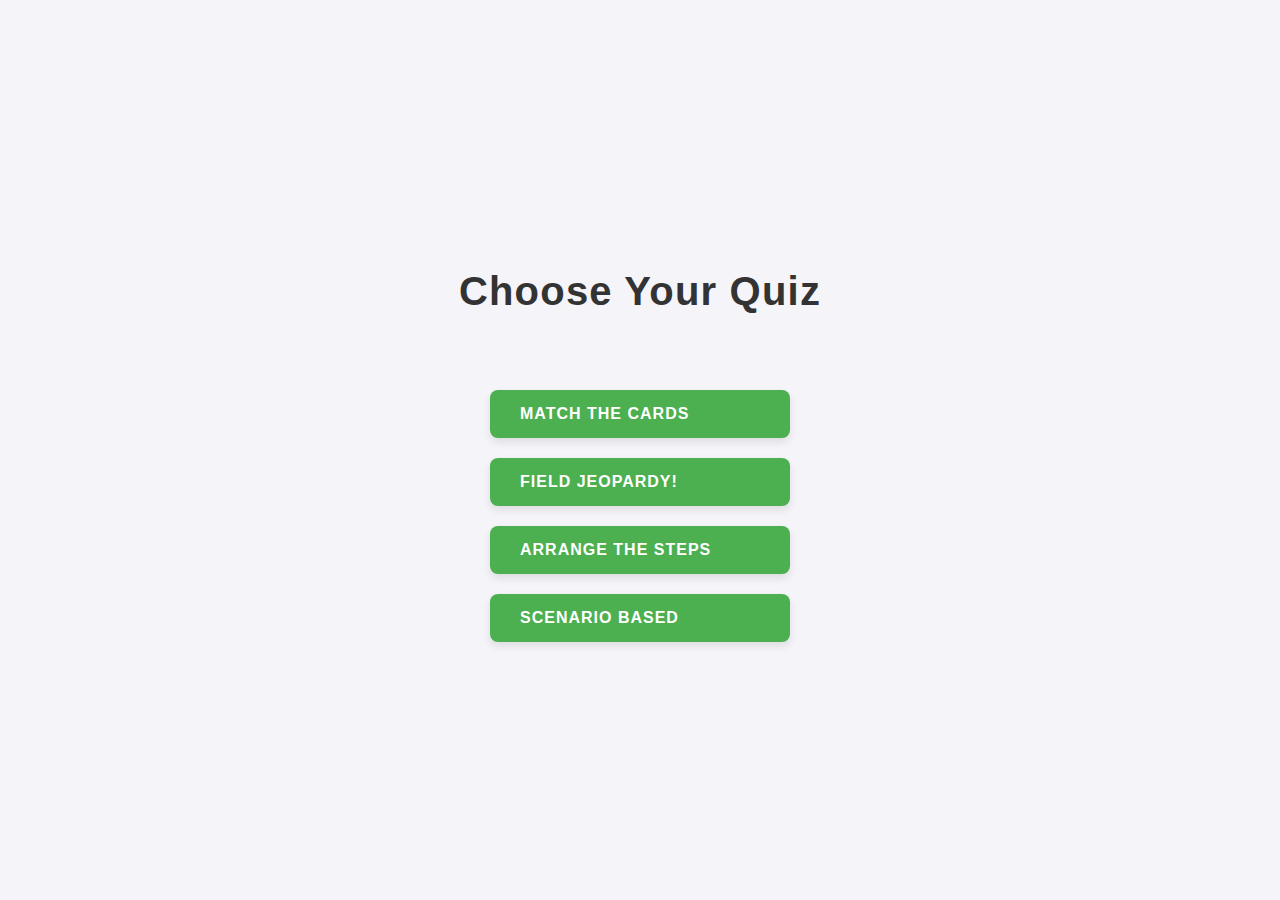
<file: Games/index.html>
<!DOCTYPE html>
<html lang="en">
<head>
    <meta charset="UTF-8">
    <meta name="viewport" content="width=device-width, initial-scale=1.0">
    <title>Quiz Index</title>
    <style>
        body {
            font-family: 'Segoe UI', Tahoma, Geneva, Verdana, sans-serif;
            background-color: #f4f4f9;
            display: flex;
            flex-direction: column;
            justify-content: center;
            align-items: center;
            height: 100vh;
            margin: 0;
            animation: fadeIn 1s ease-in-out;
        }

        @keyframes fadeIn {
            from { opacity: 0; }
            to { opacity: 1; }
        }

        h1 {
            color: #333;
            font-size: 2.5rem;
            margin-bottom: 40px;
            letter-spacing: 1.2px;
            animation: slideDown 0.6s ease-in-out;
        }

        @keyframes slideDown {
            from { transform: translateY(-50px); opacity: 0; }
            to { transform: translateY(0); opacity: 1; }
        }

        .quiz-list {
            list-style: none;
            padding: 0;
        }

        .quiz-item {
            margin: 20px 0;
            animation: fadeUp 1s ease-in-out;
        }

        @keyframes fadeUp {
            from { transform: translateY(20px); opacity: 0; }
            to { transform: translateY(0); opacity: 1; }
        }

        .quiz-button {
            padding: 15px 30px;
            background-color: #4CAF50;
            color: white;
            border: none;
            cursor: pointer;
            text-transform: uppercase;
            font-size: 16px;
            font-weight: bold;
            letter-spacing: 1px;
            text-decoration: none;
            border-radius: 8px;
            box-shadow: 0 4px 8px rgba(0, 0, 0, 0.1);
            transition: all 0.3s ease-in-out;
            display: inline-block;
            width: 240px;
        }

        .quiz-button:hover {
            background-color: #45a049;
            box-shadow: 0 6px 12px rgba(0, 0, 0, 0.2);
            transform: translateY(-5px);
        }

        .quiz-button:active {
            transform: translateY(0);
            box-shadow: 0 4px 8px rgba(0, 0, 0, 0.1);
        }
    </style>
</head>
<body>

    <h1>Choose Your Quiz</h1>

    <ul class="quiz-list">
        <!-- Field Memory Card Match Quiz -->
        <li class="quiz-item">
            <a href="Q4/quiz4.html" class="quiz-button">Match the Cards</a>
        </li>
        
        <!-- Field Jeopardy Quiz -->
        <li class="quiz-item">
            <a href="Q5/quiz5.html" class="quiz-button">Field Jeopardy!</a>
        </li>

        <!-- Arrange the Steps Quiz -->
        <li class="quiz-item">
            <a href="Q6/quiz6.html" class="quiz-button">Arrange the Steps</a>
        </li>

        <li class="quiz-item"></li>
            <a href="Q3\vaibhav\quiz3.html" class="quiz-button">Scenario Based</a>
        </li>
    </ul>

</body>
</html>
</file>
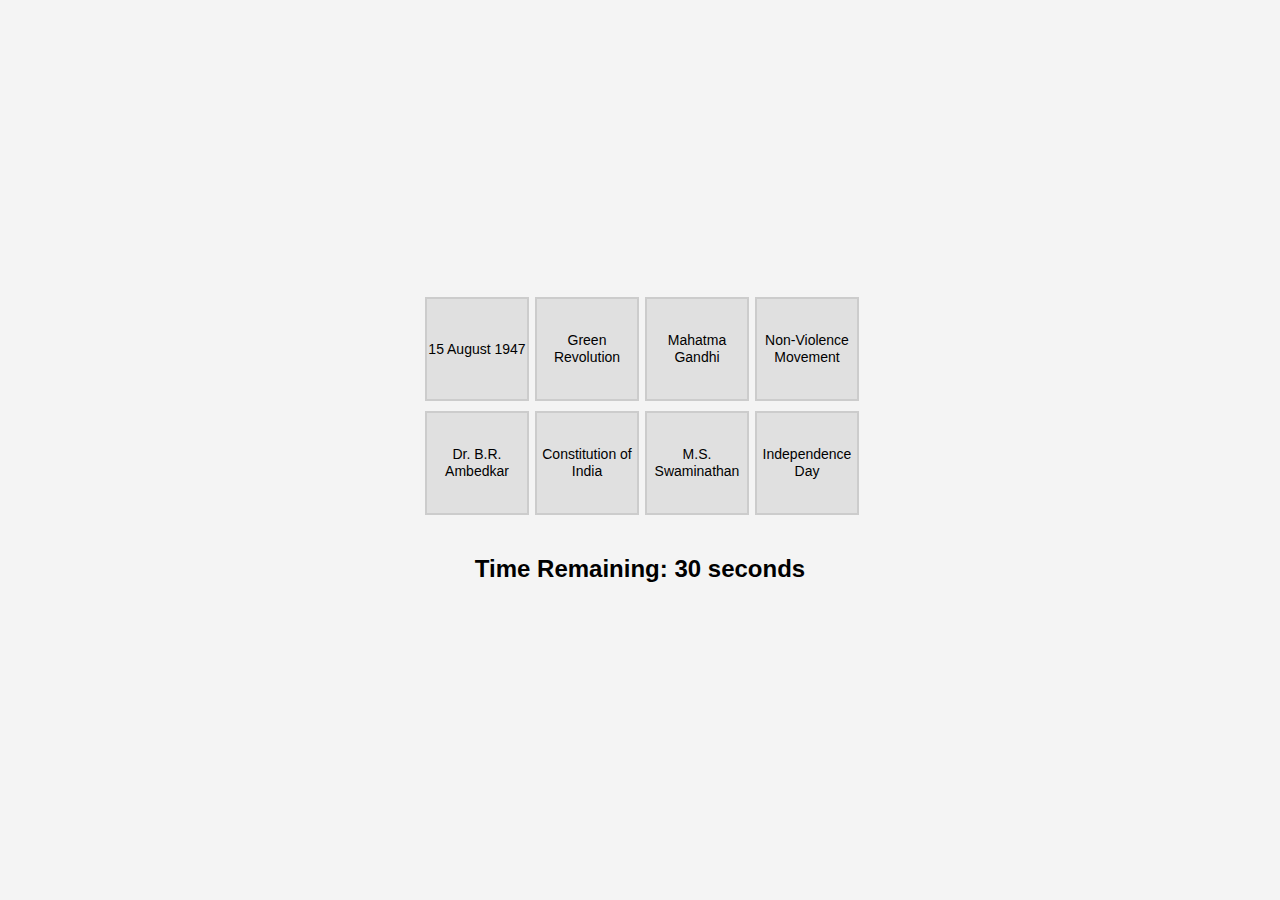
<file: Games/Q4/quiz4.html>
<!DOCTYPE html>
<html lang="en">
<head>
    <meta charset="UTF-8">
    <meta name="viewport" content="width=device-width, initial-scale=1.0">
    <title>Social Science Memory Card Match Game</title>
    <style>
        body {
            font-family: Arial, sans-serif;
            display: flex;
            justify-content: center;
            align-items: center;
            flex-direction: column;
            height: 100vh;
            margin: 0;
            background-color: #f4f4f4;
        }
        .game-board {
            display: grid;
            grid-template-columns: repeat(4, 100px);
            gap: 10px;
        }
        .card {
            width: 100px;
            height: 100px;
            background-color: #e0e0e0;
            display: flex;
            justify-content: center;
            align-items: center;
            cursor: pointer;
            font-size: 14px;
            border: 2px solid #ccc;
            user-select: none;
            text-align: center;
            line-height: 1.2;
        }
        .hidden {
            background-color: #616161;
            color: #616161;
        }
        .matched {
            background-color: #b2ff59;
            cursor: default;
        }
        .matched-pairs {
            margin-top: 20px;
            font-size: 16px;
            color: #333;
        }
        .next-button {
            display: none;
            background-color: #4CAF50;
            color: white;
            padding: 10px 20px;
            font-size: 16px;
            cursor: pointer;
            border: none;
            margin-top: 20px;
        }
        .next-button:hover {
            background-color: #45a049;
        }
    </style>
</head>
<body>

<div class="game-board" id="gameBoard">
    <!-- Cards will be generated here -->
</div>
<div class="matched-pairs" id="matchedPairs">
    <!-- Matched pairs' IDs will be displayed here -->
</div>

<!-- Timer -->
<h2 id="timer">Time Remaining: 30 seconds</h2>

<!-- Next Button -->
<button class="next-button" id="nextButton">Next</button>

<script>
    const questionApiUrl = "http://192.168.111.99:8000/app/questions/topic/5/";
    const submitApiUrl = "http://192.168.111.99:8000/app/responses/";

    const gameBoard = document.getElementById('gameBoard');
    const matchedPairsDiv = document.getElementById('matchedPairs');
    const timerDisplay = document.getElementById('timer');
    const nextButton = document.getElementById('nextButton');

    let firstCard = null;
    let secondCard = null;
    let lockBoard = false;
    let matchedPairs = [];  // Array to store matched pair IDs
    let gameOver = false;   // Track game status
    let allMatched = false; // Track whether all pairs are matched
    let timeLeft = 30;      // Timer countdown

    // Timer countdown
    const timer = setInterval(() => {
        timeLeft--;
        timerDisplay.textContent = `Time Remaining: ${timeLeft} seconds`;

        if (timeLeft === 0) {
            clearInterval(timer);
            endGame(false);  // If time runs out, game ends with "false"
        }
    }, 1000);

    // List of matching pairs for social science topics (India) with IDs
    const cards = [
        { id: 1, name: "Mahatma Gandhi", pair: "Non-Violence Movement" },
        { id: 1, name: "Non-Violence Movement", pair: "Mahatma Gandhi" },
        { id: 2, name: "Constitution of India", pair: "Dr. B.R. Ambedkar" },
        { id: 2, name: "Dr. B.R. Ambedkar", pair: "Constitution of India" },
        { id: 3, name: "Green Revolution", pair: "M.S. Swaminathan" },
        { id: 3, name: "M.S. Swaminathan", pair: "Green Revolution" },
        { id: 4, name: "Independence Day", pair: "15 August 1947" },
        { id: 4, name: "15 August 1947", pair: "Independence Day" }
    ];

    // Duplicate the cards and shuffle them
    const gameCards = [...cards].sort(() => 0.5 - Math.random());

    // Function to create the cards
    function createCard(card) {
        const cardElement = document.createElement('div');
        cardElement.classList.add('card');
        cardElement.dataset.name = card.name;
        cardElement.dataset.id = card.id; // Store the pair ID on the card
        cardElement.textContent = card.name;
        cardElement.addEventListener('click', flipCard);
        gameBoard.appendChild(cardElement);
    }

    // Initialize the game board
    gameCards.forEach(createCard);

    // Show all cards for 5 seconds, then hide them
    setTimeout(() => {
        document.querySelectorAll('.card').forEach(card => {
            card.classList.add('hidden');
        });
    }, 5000);  // Hide the cards after 5 seconds

    // Function to flip a card
    function flipCard() {
        if (lockBoard || this === firstCard || !this.classList.contains('hidden') || gameOver) return;

        this.classList.remove('hidden');

        if (!firstCard) {
            firstCard = this;
            return;
        }

        secondCard = this;
        checkForMatch();
    }

    // Function to check for a match
    function checkForMatch() {
        const isMatch = firstCard.dataset.name === secondCard.dataset.name ||
                        firstCard.dataset.name === gameCards.find(c => c.pair === secondCard.dataset.name)?.name;

        if (isMatch) {
            const pairID = firstCard.dataset.id;  // Get the ID of the matched pair
            if (!matchedPairs.includes(pairID)) {
                matchedPairs.push(pairID);  // Add the ID to matched pairs array
                displayMatchedPair(pairID); // Display the matched pair ID
            }
            disableCards();
            if (matchedPairs.length === cards.length / 2) {
                clearInterval(timer);  // Stop the timer
                allMatched = true;     // All pairs are matched
                endGame(true);         // Submit true if all matched
            }
        } else {
            unflipCards();
        }
    }

    // Disable the matched cards
    function disableCards() {
        firstCard.classList.add('matched');
        secondCard.classList.add('matched');
        resetBoard();
    }

    // Unflip the cards if not matched
    function unflipCards() {
        lockBoard = true;
        setTimeout(() => {
            firstCard.classList.add('hidden');
            secondCard.classList.add('hidden');
            resetBoard();
        }, 1000);
    }

    // Reset the board after each round
    function resetBoard() {
        [firstCard, secondCard] = [null, null];
        lockBoard = false;
    }

    // Function to display the matched pair ID on the screen
    function displayMatchedPair(id) {
        const matchText = `Matched Pair ID: ${id}`;
        const matchDiv = document.createElement('div');
        matchDiv.textContent = matchText;
        matchedPairsDiv.appendChild(matchDiv);
    }

    // Fetch question data
    async function fetchQuestion() {
        try {
            const response = await fetch(questionApiUrl);
            const data = await response.json();
            const question = data.find(q => q.id === 22);  // Find the question with id 22
            if (!question) {
                console.error("Question not found");
            }
        } catch (error) {
            console.error("Error fetching question:", error);
        }
    }

    // End the game
    function endGame(success) {
        gameOver = true;
        submitAnswer(8, 22, success);  // Submit the answer
        nextButton.style.display = 'inline-block';  // Show the next button
    }

    // Submit the answer via POST request
    async function submitAnswer(studentId, questionId, answer) {
        const data = {
            student: studentId,
            question: questionId,
            answer: answer.toString()  // Convert boolean to string
        };

        try {
            const response = await fetch(submitApiUrl, {
                method: 'POST',
                headers: { 'Content-Type': 'application/json' },
                body: JSON.stringify(data)
            });
            if (response.ok) {
                console.log("Answer submitted successfully");
            } else {
                console.error("Error submitting answer");
            }
        } catch (error) {
            console.error("Error submitting answer:", error);
        }
    }

    // Initialize the game and fetch question data
    fetchQuestion();

    // Next button action
    nextButton.addEventListener('click', () => {
        window.location.href = "../Q6/quiz6.html";  // Redirect to the next page or quiz
    });

</script>

</body>
</html>
</file>
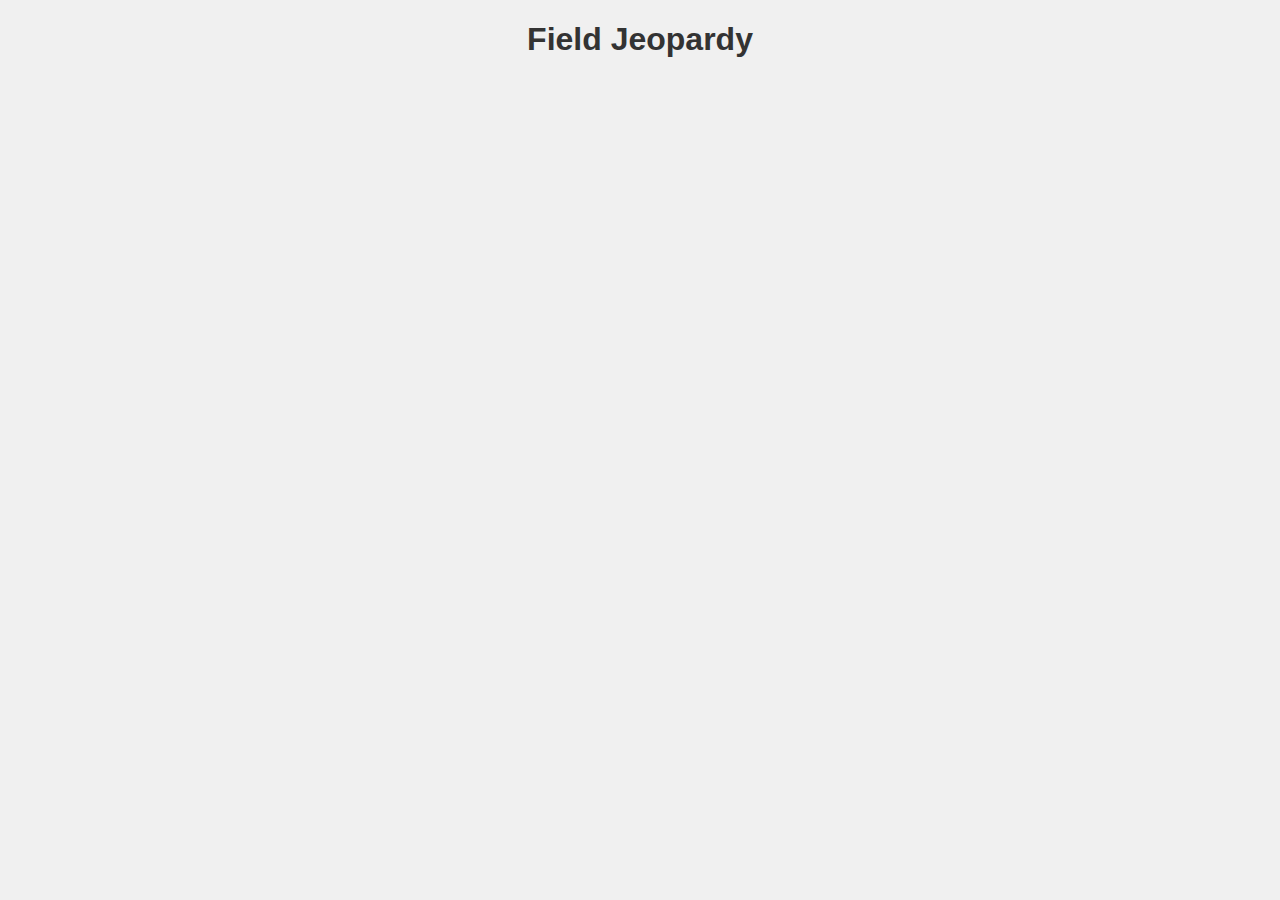
<file: Games/Q5/quiz5.html>
<!DOCTYPE html>
<html lang="en">
<head>
    <meta charset="UTF-8">
    <meta name="viewport" content="width=device-width, initial-scale=1.0">
    <title>Field Jeopardy</title>
    <style>
        body {
            font-family: Arial, sans-serif;
            background-color: #f0f0f0;
            text-align: center;
        }

        h1 {
            color: #333;
        }

        .grid-container {
            display: grid;
            grid-template-columns: repeat(5, 1fr);
            grid-gap: 10px;
            padding: 20px;
            justify-items: center;
        }

        .grid-item {
            background-color: #4CAF50;
            color: white;
            border: 1px solid #ccc;
            padding: 20px;
            font-size: 18px;
            cursor: pointer;
            width: 100px;
            text-align: center;
        }

        .grid-item.disabled {
            background-color: grey;
            pointer-events: none;
        }

        .question-container {
            display: none;
            position: fixed;
            top: 50%;
            left: 50%;
            transform: translate(-50%, -50%);
            background-color: #fff;
            padding: 20px;
            border: 1px solid #ccc;
            box-shadow: 0 0 10px rgba(0, 0, 0, 0.1);
            z-index: 1000;
        }

        .question-container h2 {
            margin-top: 0;
        }

        .question-container .options-container {
            margin-top: 10px;
            text-align: left;
        }

        .question-container .submit-button {
            background-color: #4CAF50;
            color: white;
            padding: 10px 20px;
            border: none;
            cursor: pointer;
            font-size: 16px;
            margin-top: 10px;
        }

        .question-container .close-button {
            background-color: #f44336;
            color: white;
            padding: 10px 20px;
            border: none;
            cursor: pointer;
            font-size: 16px;
            margin-top: 10px;
        }

        .options-container label {
            display: block;
            margin-bottom: 10px;
            font-size: 16px;
        }

        .options-container input {
            margin-right: 10px;
        }
    </style>
</head>
<body>

<h1>Field Jeopardy</h1>

<div class="grid-container" id="quizGrid">
    <!-- Grid items will be generated here dynamically -->
</div>

<div class="question-container" id="questionContainer">
    <h2 id="questionText"></h2>
    <div class="options-container" id="optionsContainer"></div>
    <button class="submit-button" id="submitAnswer">Submit</button>
    <button class="close-button" id="closePopup">Close</button>
</div>

<script>
// Base URL to fetch questions
const baseURL = "http://192.168.111.99:8000/app/questions/topic/";

// Function to fetch and initialize the quiz for a specific topic ID
async function fetchAndInitialize(topicId, startBlock) {
    const url = `${baseURL}${topicId}`;
    
    try {
        const response = await fetch(url);
        if (!response.ok) {
            throw new Error(`HTTP error! Status: ${response.status}`);
        }

        const data = await response.json();
        if (data && data.length > 0) {
            initializeQuiz(data, startBlock);
        } else {
            console.error(`No data found for topic ${topicId}`);
        }
    } catch (error) {
        console.error(`Error fetching topics for topic ${topicId}:`, error);
    }
}

// Function to initialize the quiz with data
function initializeQuiz(data, startBlock) {
    const quizGrid = document.getElementById('quizGrid');

    data.forEach((questionData, index) => {
        const blockNumber = startBlock + index;

        const gridItem = document.createElement('div');
        gridItem.classList.add('grid-item');
        gridItem.innerText = `Block ${blockNumber}`;
        gridItem.setAttribute('data-question-id', questionData.id);
        gridItem.setAttribute('data-question-text', questionData.text);
        gridItem.setAttribute('data-options', JSON.stringify(questionData.options));

        gridItem.addEventListener('click', () => {
            displayQuestion(gridItem);
        });

        quizGrid.appendChild(gridItem);
    });

    // If less than 5 questions are returned, disable remaining blocks
    for (let i = data.length; i < 5; i++) {
        const blockNumber = startBlock + i;

        const gridItem = document.createElement('div');
        gridItem.classList.add('grid-item', 'disabled');
        gridItem.innerText = `Block ${blockNumber}`;
        quizGrid.appendChild(gridItem);
    }
}

// Function to display question and options in a popup
function displayQuestion(block) {
    const questionText = block.getAttribute('data-question-text');
    const options = JSON.parse(block.getAttribute('data-options'));

    const questionContainer = document.getElementById('questionContainer');
    const questionTextElement = document.getElementById('questionText');
    const optionsContainer = document.getElementById('optionsContainer');
    const submitButton = document.getElementById('submitAnswer');

    // Clear previous options
    optionsContainer.innerHTML = '';

    // Display question text
    questionTextElement.innerText = questionText;

    // Create radio buttons for each option
    options.forEach((option, index) => {
        const label = document.createElement('label');
        label.innerHTML = `
            <input type="radio" name="answer" value="${option}" id="option${index}"> ${option}
        `;
        optionsContainer.appendChild(label);
    });

    // Show the question container
    questionContainer.style.display = 'block';

    // Handle close popup
    document.getElementById('closePopup').onclick = function () {
        questionContainer.style.display = 'none';
    };

    // Handle submit answer
    submitButton.onclick = function () {
        const selectedOption = document.querySelector('input[name="answer"]:checked');
        if (selectedOption) {
            const answer = selectedOption.value;
            const questionId = block.getAttribute('data-question-id');
            submitAnswer(2, questionId, answer);  // Student ID is 2 for now
            block.classList.add('disabled');  // Change block color to grey
            questionContainer.style.display = 'none';  // Hide popup
        } else {
            alert("Please select an answer.");
        }
    };
}

// Function to submit the answer via POST request
async function submitAnswer(studentId, questionId, answer) {
    const url = "http://192.168.111.99:8000/app/responses/";
    const data = {
        student: studentId,
        question: questionId,
        answer: answer
    };

    try {
        const response = await fetch(url, {
            method: 'POST',
            headers: {
                'Content-Type': 'application/json'
            },
            body: JSON.stringify(data)
        });

        if (!response.ok) {
            throw new Error(`HTTP error! Status: ${response.status}`);
        }

        const result = await response.json();
        console.log("Response submitted:", result);
    } catch (error) {
        console.error("Error submitting answer:", error);
    }
}

// Fetch questions for topics 1 to 4 and assign them to blocks
for (let topicId = 1; topicId <= 4; topicId++) {
    const startBlock = (topicId - 1) * 5 + 1;  // Determines the block number range for each topic
    fetchAndInitialize(topicId, startBlock);
}
</script>

</body>
</html>
</file>
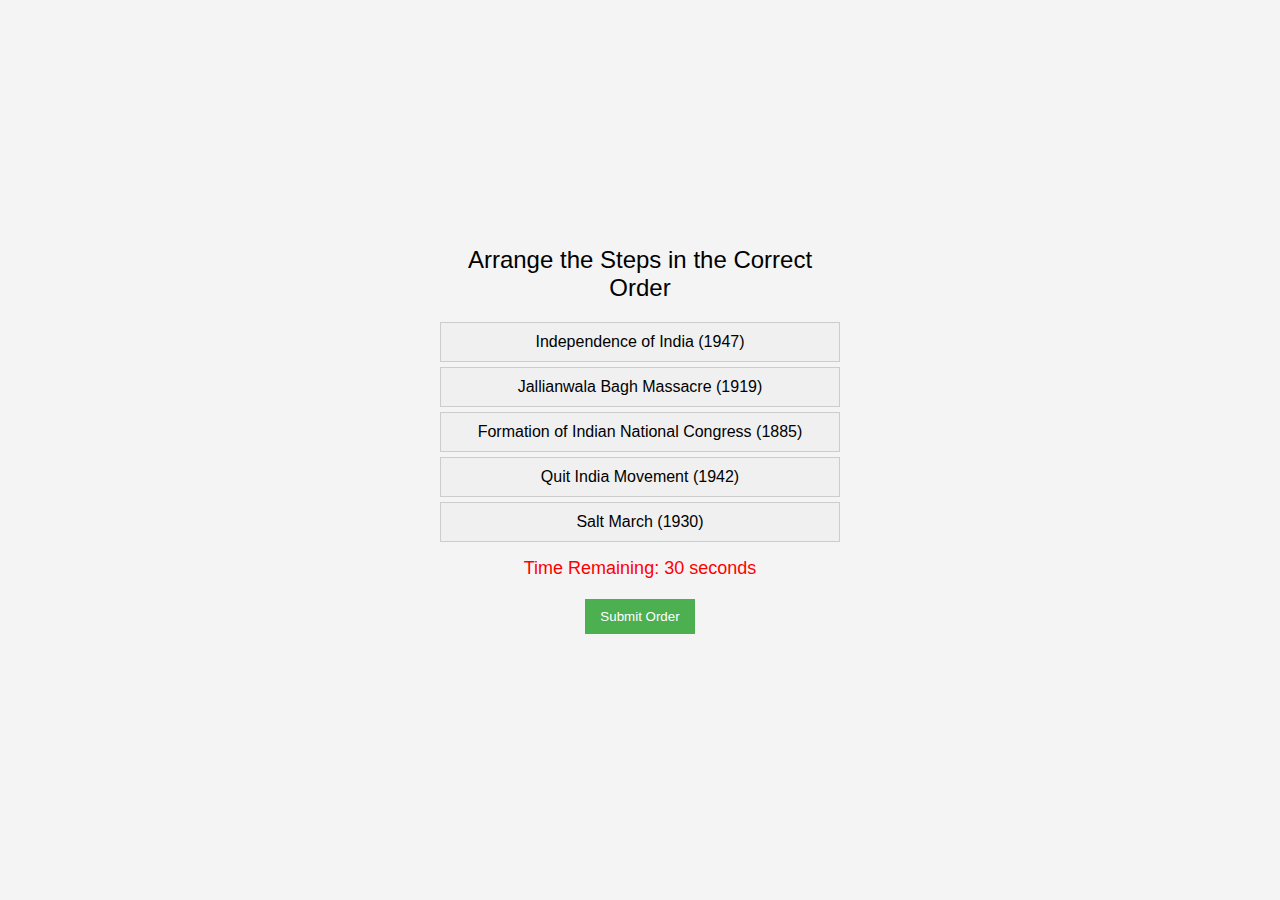
<file: Games/Q6/quiz6.html>
<!DOCTYPE html>
<html lang="en">
<head>
    <meta charset="UTF-8">
    <meta name="viewport" content="width=device-width, initial-scale=1.0">
    <title>Arrange the Steps Game</title>
    <style>
        body {
            font-family: Arial, sans-serif;
            display: flex;
            justify-content: center;
            align-items: center;
            height: 100vh;
            background-color: #f4f4f4;
            margin: 0;
        }
        .game-container {
            width: 400px;
            text-align: center;
        }
        .game-title {
            font-size: 24px;
            margin-bottom: 20px;
        }
        .step-list {
            list-style-type: none;
            padding: 0;
        }
        .step-item {
            background-color: #f0f0f0;
            margin: 5px 0;
            padding: 10px;
            border: 1px solid #ccc;
            cursor: grab;
        }
        .step-item.dragging {
            opacity: 0.5;
            background-color: #ccc;
        }
        .submit-btn {
            margin-top: 20px;
            padding: 10px 15px;
            background-color: #4CAF50;
            color: white;
            border: none;
            cursor: pointer;
        }
        .submit-btn:disabled {
            background-color: #9e9e9e;
            cursor: not-allowed;
        }
        .result {
            margin-top: 20px;
            font-weight: bold;
        }
        #timer {
            margin-top: 10px;
            font-size: 18px;
            color: red;
        }
    </style>
</head>
<body>

<div class="game-container">
    <div class="game-title">Arrange the Steps in the Correct Order</div>
    <ul class="step-list" id="stepList">
        <!-- Steps will be dynamically generated here -->
    </ul>
    <div id="timer">Time Remaining: 30 seconds</div>
    <button class="submit-btn" id="submitOrder">Submit Order</button>
    <div class="result" id="result"></div>
</div>

<script>
    // Steps (example: India's independence timeline)
    const steps = [
        "Salt March (1930)",
        "Formation of Indian National Congress (1885)",
        "Jallianwala Bagh Massacre (1919)",
        "Quit India Movement (1942)",
        "Independence of India (1947)"
    ];

    // The correct order for comparison
    const correctOrder = [
        "Formation of Indian National Congress (1885)",
        "Jallianwala Bagh Massacre (1919)",
        "Salt March (1930)",
        "Quit India Movement (1942)",
        "Independence of India (1947)"
    ];

    const stepList = document.getElementById('stepList');
    const resultDiv = document.getElementById('result');
    const timerDisplay = document.getElementById('timer');
    const submitButton = document.getElementById('submitOrder');

    let timer;
    let timeLeft = 30;
    let gameOver = false; // Track whether the game is over

    // API details
    const submitApiUrl = "http://192.168.111.99:8000/app/responses/";

    // Start timer
    function startTimer() {
        timer = setInterval(() => {
            timeLeft--;
            timerDisplay.textContent = `Time Remaining: ${timeLeft} seconds`;

            if (timeLeft <= 0) {
                clearInterval(timer);
                endGame(false);  // Time's up, game ends with "false"
            }
        }, 1000);
    }

    // Shuffle steps for initial random display
    function shuffle(array) {
        return array.sort(() => Math.random() - 0.5);
    }

    // Create and display steps as draggable list items
    function displaySteps() {
        const shuffledSteps = shuffle([...steps]);

        shuffledSteps.forEach(step => {
            const li = document.createElement('li');
            li.textContent = step;
            li.classList.add('step-item');
            li.setAttribute('draggable', 'true');
            stepList.appendChild(li);
        });

        addDragAndDropHandlers();
    }

    // Drag-and-drop functionality
    function addDragAndDropHandlers() {
        let draggingItem = null;

        document.querySelectorAll('.step-item').forEach(item => {
            item.addEventListener('dragstart', () => {
                draggingItem = item;
                setTimeout(() => item.classList.add('dragging'), 0);
            });

            item.addEventListener('dragend', () => {
                draggingItem.classList.remove('dragging');
                draggingItem = null;
            });

            item.addEventListener('dragover', event => {
                event.preventDefault();
                const draggingOverItem = event.target;
                if (draggingOverItem !== draggingItem) {
                    stepList.insertBefore(draggingItem, draggingOverItem.nextSibling);
                }
            });
        });
    }

    // Check the order of the steps
    function checkOrder() {
        const currentOrder = Array.from(document.querySelectorAll('.step-item')).map(item => item.textContent);
        const isCorrect = currentOrder.every((step, index) => step === correctOrder[index]);

        if (isCorrect) {
            resultDiv.textContent = "Correct! You've arranged the steps in the right order.";
            resultDiv.style.color = "green";
            endGame(true); // If correct, send true
        } else {
            resultDiv.textContent = "You Lose!";
            resultDiv.style.color = "red";
            endGame(false); // If incorrect, send false
        }
    }

    // End the game and submit the result
    function endGame(isCorrect) {
        gameOver = true;
        submitButton.disabled = true;  // Disable submit button
        clearInterval(timer);  // Stop the timer
        submitAnswer(8, 23, isCorrect); // Submit answer (true or false)
    }

    // Submit the answer via POST request
    async function submitAnswer(studentId, questionId, answer) {
        const data = {
            student: studentId,
            question: questionId,
            answer: answer.toString() // Convert boolean to string
        };

        try {
            const response = await fetch(submitApiUrl, {
                method: 'POST',
                headers: { 'Content-Type': 'application/json' },
                body: JSON.stringify(data)
            });
            if (response.ok) {
                console.log("Answer submitted successfully");
            } else {
                console.error("Error submitting answer");
            }
        } catch (error) {
            console.error("Error submitting answer:", error);
        }
    }

    // Initialize the game
    displaySteps();
    startTimer();  // Start the timer when the game starts

    // Check order on submit
    submitButton.addEventListener('click', () => {
        if (!gameOver) checkOrder();
    });
</script>

</body>
</html>
</file>
